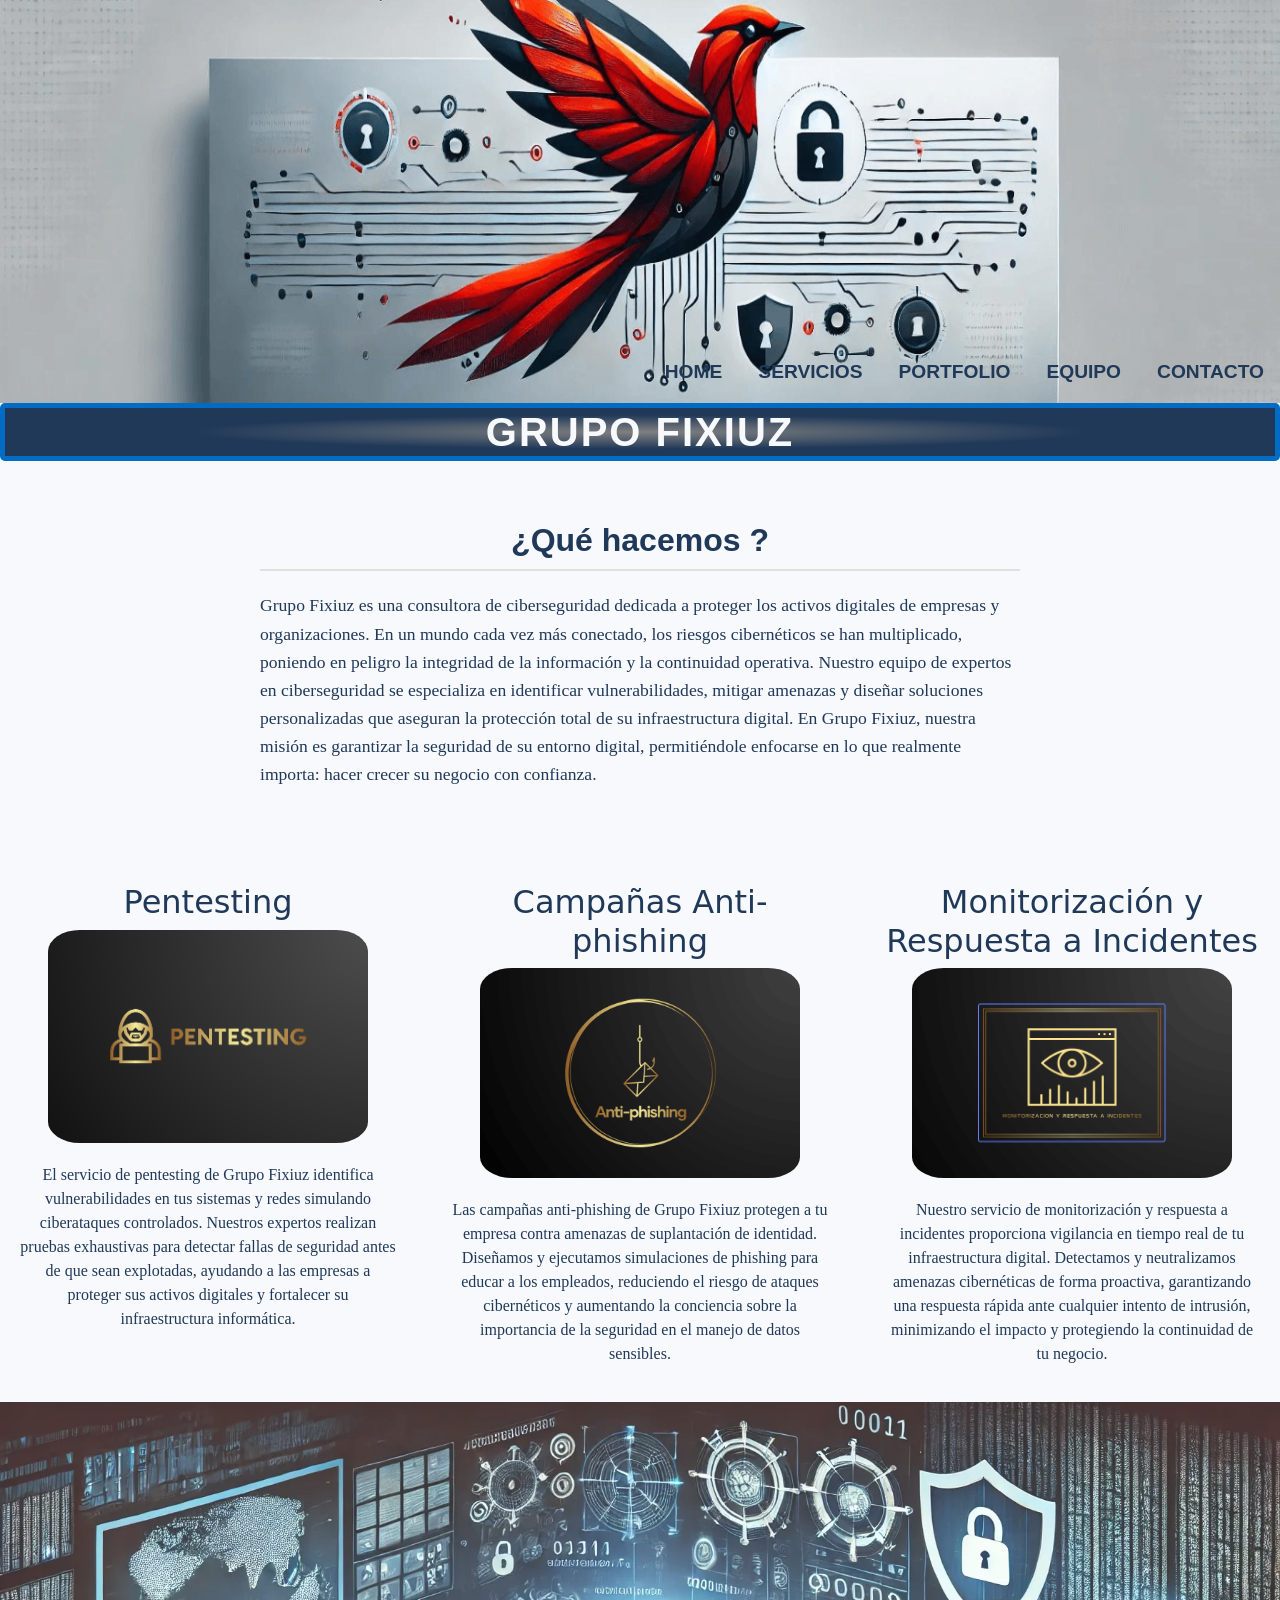
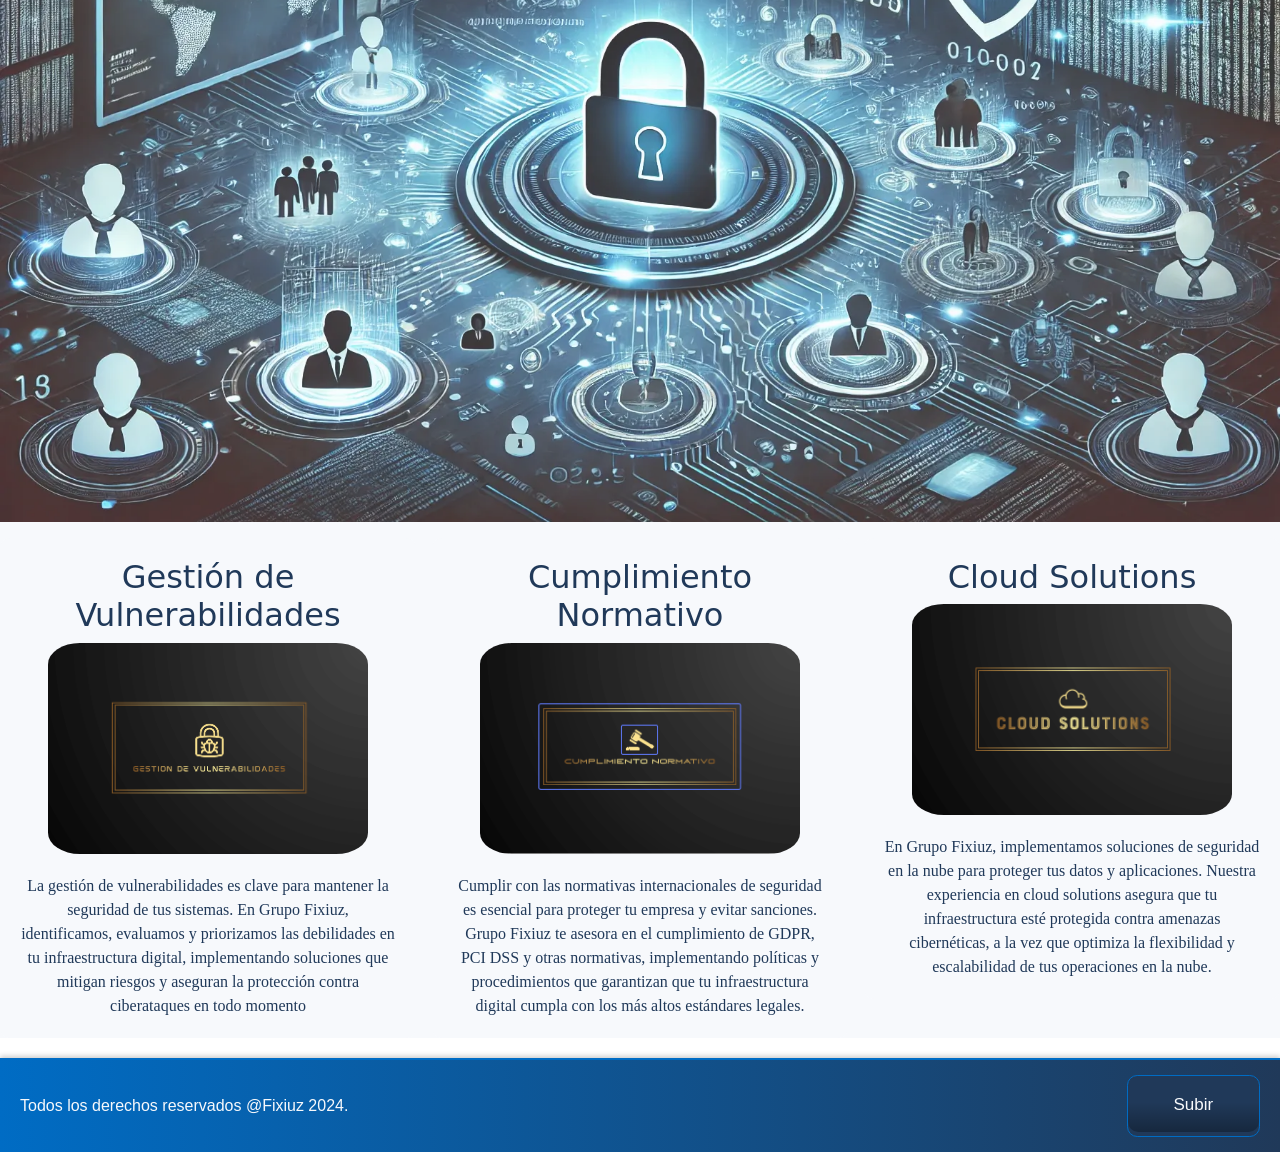
<file: index.html>
<!DOCTYPE html>
<html lang="en">
<head>
    <meta charset="UTF-8">
    <meta name="viewport" content="width=device-width, initial-scale=1.0">
    <meta name="description" content="Grupo Fixiuz, empresa de ciberseguridad en La Plata, brindando servicios profesionales y de excelencia en protección digital." />
    
<!-------------------------------------------------------------------  link a bootstrap-------------------------------------------------------------------------------------------- -->
    <link href="https://cdn.jsdelivr.net/npm/bootstrap@5.3.3/dist/css/bootstrap.min.css" rel="stylesheet" integrity="sha384-QWTKZyjpPEjISv5WaRU9OFeRpok6YctnYmDr5pNlyT2bRjXh0JMhjY6hW+ALEwIH" crossorigin="anonymous">
<!-- ------------------------------------------------------               -link a mi css ------------------------------------------>
    <link rel="stylesheet" href="css/style.css">
    <title>Grupo Fixiuz</title>
</head>
<body>
<!---------------------------------------------------------------------------Contenido del header----------------------------------------------------------------------------------->
    <header id="header">
        <div class="row g-0">
            <nav class="navbar navbar-expand-lg">
                <div class="container-fluid d-flex flex-column" style="height: 43vh;">
                    <button class="navbar-toggler" type="button" data-bs-toggle="collapse" data-bs-target="#navbarSupportedContent" aria-controls="navbarSupportedContent" aria-expanded="false" aria-label="Toggle navigation">
                        <span class="navbar-toggler-icon"></span>
                    </button>
                    <div class="collapse navbar-collapse align-items-end " id="navbarSupportedContent">
                        <ul class="navbar-nav ">
                            <li class="nav-item">
                                <a class="nav-link active " aria-current="page" href="index.html">Home</a>
                            </li>
                            <li class="nav-item">
                                <a class="nav-link " href="pages/servicios.html">Servicios</a>
                            </li>
                            <li class="nav-item">
                                <a class="nav-link " href="pages/portfolio.html">Portfolio</a>
                            </li>
                            <li class="nav-item">
                                <a class="nav-link " href="pages/equipo.html">Equipo</a>
                            </li>
                            <li class="nav-item">
                                <a class="nav-link " href="pages/contacto.html">Contacto</a>
                            </li>
                        </ul>
                    </div>
                </div>
            </nav>
        </div>
    </header>


<!---------------------------------------------------------------------------Contenido del main------------------------------------------------------------------------------------->
    <main>
        <h1>Grupo Fixiuz</h1>
        
        <div class="texto1">
            <h2>¿Qué hacemos ?</h2>
          <p>Grupo Fixiuz es una consultora de ciberseguridad dedicada a proteger los activos digitales de empresas y organizaciones. En un mundo cada vez más conectado, los riesgos cibernéticos se han multiplicado, poniendo en peligro la integridad de la información y la continuidad operativa. Nuestro equipo de expertos en ciberseguridad se especializa en identificar vulnerabilidades, mitigar amenazas y diseñar soluciones personalizadas que aseguran la protección total de su infraestructura digital. En Grupo Fixiuz, nuestra misión es garantizar la seguridad de su entorno digital, permitiéndole enfocarse en lo que realmente importa: hacer crecer su negocio con confianza.</p>
        </div>
<!-- ---------------------------------------------------------------------Breve vista servicios ofrecidos---------------------------------------------------------------- -->
        <div class="lista">            
<!--------------------------------------------------------------------------- contenido servicio 1 ---------------------------------------------------------------------------------->
            <div class="caja">
                <h2>Pentesting</h2>
                <img src="img/home/pentesting.png" alt="Imagen de referencia al pentesting">
                <p>El servicio de pentesting de Grupo Fixiuz identifica vulnerabilidades en tus sistemas y redes simulando ciberataques controlados. Nuestros expertos realizan pruebas exhaustivas para detectar fallas de seguridad antes de que sean explotadas, ayudando a las empresas a proteger sus activos digitales y fortalecer su infraestructura informática.</p>
            </div>
<!-------------------------------------------------------------------------- contenido servicio 2 ---------------------------------------------------------------------------------->              
            <div class="caja">
                <h2>Campañas Anti-phishing</h2>
                <img src="img/home/antiPhishing.png" alt="Imagen referencia a las campañas anti-phishing">
                <p>Las campañas anti-phishing de Grupo Fixiuz protegen a tu empresa contra amenazas de suplantación de identidad. Diseñamos y ejecutamos simulaciones de phishing para educar a los empleados, reduciendo el riesgo de ataques cibernéticos y aumentando la conciencia sobre la importancia de la seguridad en el manejo de datos sensibles.</p>
            </div>               
<!--------------------------------------------------------------------------- contenido servicio 3 ---------------------------------------------------------------------------------->             
            <div class="caja">
                <h2>Monitorización y Respuesta a Incidentes</h2>
                <img src="img/home/monitoreoRespuesta.png" alt="Imgagen de referencia a la monitorización y respuesta a incidentes">
                <p>Nuestro servicio de monitorización y respuesta a incidentes proporciona vigilancia en tiempo real de tu infraestructura digital. Detectamos y neutralizamos amenazas cibernéticas de forma proactiva, garantizando una respuesta rápida ante cualquier intento de intrusión, minimizando el impacto y protegiendo la continuidad de tu negocio.</p>
            </div>
            <div class="separador">
                <!-- <img src="img/pruebas/DALL·E 2024-09-11 21.32.42 - A visually engaging horizontal image representing cybersecurity. The scene shows a digital environment with glowing data streams, locks, shields, and .webp" alt=""> -->
            </div>                       
<!--------------------------------------------------------------------------- contenido servicio 4 ---------------------------------------------------------------------------------->
            <div class="caja">
                <h2>Gestión de Vulnerabilidades</h2>
                <img src="img/home/gestionVulnerabilidades.png" alt="Imagen de referencia a la Gestión de Vulnerabilidades">
                <p>La gestión de vulnerabilidades es clave para mantener la seguridad de tus sistemas. En Grupo Fixiuz, identificamos, evaluamos y priorizamos las debilidades en tu infraestructura digital, implementando soluciones que mitigan riesgos y aseguran la protección contra ciberataques en todo momento</p>
            </div>
                
<!--------------------------------------------------------------------------- contenido servicio 5 ---------------------------------------------------------------------------------->               
            <div class="caja">
                <h2>Cumplimiento Normativo</h2>
                <img src="img/home/cumplimentoNormativo.png" alt="Imagen de referencia a la consultoría en cumplimiento normativo">
                <p>Cumplir con las normativas internacionales de seguridad es esencial para proteger tu empresa y evitar sanciones. Grupo Fixiuz te asesora en el cumplimiento de GDPR, PCI DSS y otras normativas, implementando políticas y procedimientos que garantizan que tu infraestructura digital cumpla con los más altos estándares legales.</p>
            </div>          
<!--------------------------------------------------------------------------- contenido servicio 6 ---------------------------------------------------------------------------------->           
            <div class="caja">
                <h2>Cloud Solutions</h2>
                <img src="img/home/cloudSolution.png" alt="Imagen de referencia a la implementación de soluciones de seguridad en la nube">
                <p>En Grupo Fixiuz, implementamos soluciones de seguridad en la nube para proteger tus datos y aplicaciones. Nuestra experiencia en cloud solutions asegura que tu infraestructura esté protegida contra amenazas cibernéticas, a la vez que optimiza la flexibilidad y escalabilidad de tus operaciones en la nube.</p>                        
            </div>       
        </div>        
    </main>
<!---------------------------------------------------------------------------Contenido del Footer ---------------------------------------------------------------------------------->
    <footer>
        <p>  Todos los derechos reservados @Fixiuz 2024.</p> 
<!--------------------------------------------------------------------------- Boton de subir ---------------------------------------------------------------------------------->
        <div>
            <a href="#header"><button > 
                    <span class="transition"></span>
                    <span class="gradient"></span>
                    <span class="label">Subir</span>
                </button>
            </a>
        </div>  
    </footer>
    <!-- js -->
    <script src="https://cdn.jsdelivr.net/npm/bootstrap@5.3.3/dist/js/bootstrap.bundle.min.js" integrity="sha384-YvpcrYf0tY3lHB60NNkmXc5s9fDVZLESaAA55NDzOxhy9GkcIdslK1eN7N6jIeHz" crossorigin="anonymous"></script>
</body>
</html>
</file>
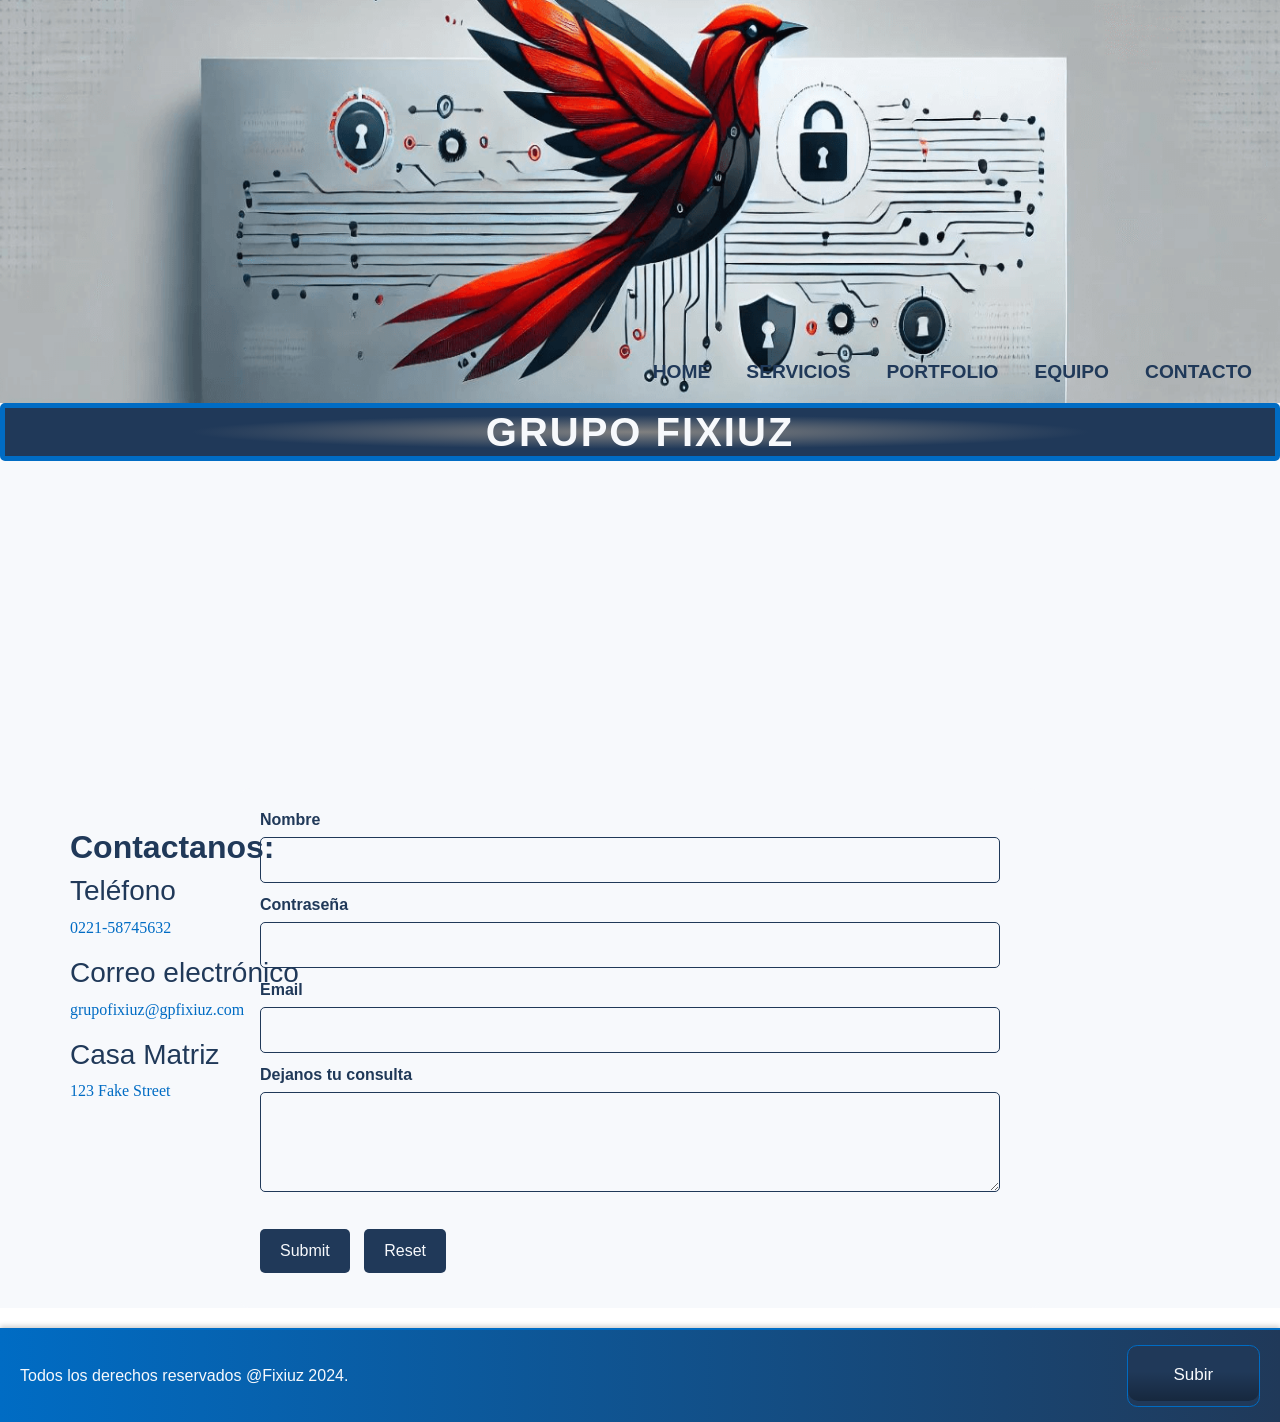
<file: pages/contacto.html>
<!DOCTYPE html>
<html lang="en">
<head>
    <meta charset="UTF-8">
    <meta name="viewport" content="width=device-width, initial-scale=1.0">
    <meta name="description" content="Contacta a Grupo Fixiuz para obtener soluciones avanzadas de ciberseguridad. Completa nuestro formulario y estaremos en contacto." />
<!----------------------------------------------------------------------- link a bootstrap--------------------------------------------------------------------- -->
    <link href="https://cdn.jsdelivr.net/npm/bootstrap@5.3.3/dist/css/bootstrap.min.css" rel="stylesheet" integrity="sha384-QWTKZyjpPEjISv5WaRU9OFeRpok6YctnYmDr5pNlyT2bRjXh0JMhjY6hW+ALEwIH" crossorigin="anonymous">
<!----------------------------------------------------------------------- link a mi css--------------------------------------------------------------------- -->
    <link rel="stylesheet" href="../css/style.css">
    <title>Contacto - Grupo Fixiuz</title>
</head>
<body>
<!---------------------------------------------------------------------------Contenido del header----------------------------------------------------------------------------------->
    <header id="header">
        <div class="row">
            <nav class="navbar navbar-expand-lg">
                <div class="container-fluid d-flex flex-column" style="height: 43vh;">
                    <button class="navbar-toggler" type="button" data-bs-toggle="collapse" data-bs-target="#navbarSupportedContent" aria-controls="navbarSupportedContent" aria-expanded="false" aria-label="Toggle navigation">
                        <span class="navbar-toggler-icon"></span>
                    </button>
                    <div class="collapse navbar-collapse align-items-end" id="navbarSupportedContent">
                        <ul class="navbar-nav  ">
                            <li class="nav-item">
                                <a class="nav-link active >" aria-current="page" href="../index.html">Home</a>
                            </li>
                            <li class="nav-item">
                                <a class="nav-link >" href="servicios.html">Servicios</a>
                            </li>
                            <li class="nav-item">
                            <a class="nav-link >" href="portfolio.html">Portfolio</a>
                            </li>
                            <li class="nav-item">
                                <a class="nav-link >" href="equipo.html">Equipo</a>
                            </li>
                            <li class="nav-item">
                                <a class="nav-link >" href="contacto.html">Contacto</a>
                            </li>
                        </ul>
                    </div>
                </div>
            </nav>
        </div>
    </header>

<!---------------------------------------------------------------------------Contenido del main------------------------------------------------------------------------------------->
    <main>
        <h1>Grupo Fixiuz</h1>
        
    <!------------------------------------------------------------------------- formulario y mapa---------------------------------------------------------------------------------->
        <div class="mapa">
            <iframe src="https://www.google.com/maps/embed?pb=!1m18!1m12!1m3!1d2313.2285414231505!2d-57.957070773474385!3d-34.92152453281025!2m3!1f0!2f0!3f0!3m2!1i1024!2i768!4f13.1!3m3!1m2!1s0x95a2e62e3fc93575%3A0x6ffaec3bf616e000!2sPlaza%20Moreno!5e0!3m2!1ses-419!2sar!4v1724180648255!5m2!1ses-419!2sar" width="600" height="450" style="border:0;" allowfullscreen="" loading="lazy" referrerpolicy="no-referrer-when-downgrade"></iframe>
        </div>
        <form class="form"> 
            <div class="prueba">
                
                <h2>Contactanos: </h2>
                <h3>Teléfono</h3>
                <p>0221-58745632</p>
                <h3>Correo electrónico</h3>
                <p>grupofixiuz@gpfixiuz.com</p>
                <h3>Casa Matriz</h3>
                <p>123 Fake Street</p>
     
            </div>
            <fieldset>
                <div>
                    <label for="name">
                    Nombre
                    </label>
                    <input type="text" id="name"> 
                </div>
                <div>
                    <label for="pass">
                     Contraseña
                     </label>
                     <input type="password" name="" id="pass">                      
                </div>
                <div>
                    <label for="mail">
                        Email
                    </label>
                    <input type="email"name="" id="mail">
                </div>
                <div>
                    <label for="consulta">
                    Dejanos tu consulta
                    </label>
                    <textarea name="" id="consulta" cols="30">
                    </textarea>
                        
                        
                </div>
                <input type="submit">
                <input type="reset">
            </fieldset>
        </form>        
    </main>
<!---------------------------------------------------------------------------Contenido del Footer ---------------------------------------------------------------------------------->
    <footer>
        <p>  Todos los derechos reservados @Fixiuz 2024.</p> 
<!--------------------------------------------------------------------------- Boton de subir ---------------------------------------------------------------------------------->
        <div>
            <a href="#header"><button > 
                    <span class="transition"></span>
                    <span class="gradient"></span>
                    <span class="label">Subir</span>
                </button>
            </a>
        </div>  
    </footer>
<!-- js -->
    <script src="https://cdn.jsdelivr.net/npm/bootstrap@5.3.3/dist/js/bootstrap.bundle.min.js" integrity="sha384-YvpcrYf0tY3lHB60NNkmXc5s9fDVZLESaAA55NDzOxhy9GkcIdslK1eN7N6jIeHz" crossorigin="anonymous"></script>
</body>
</html>
</file>
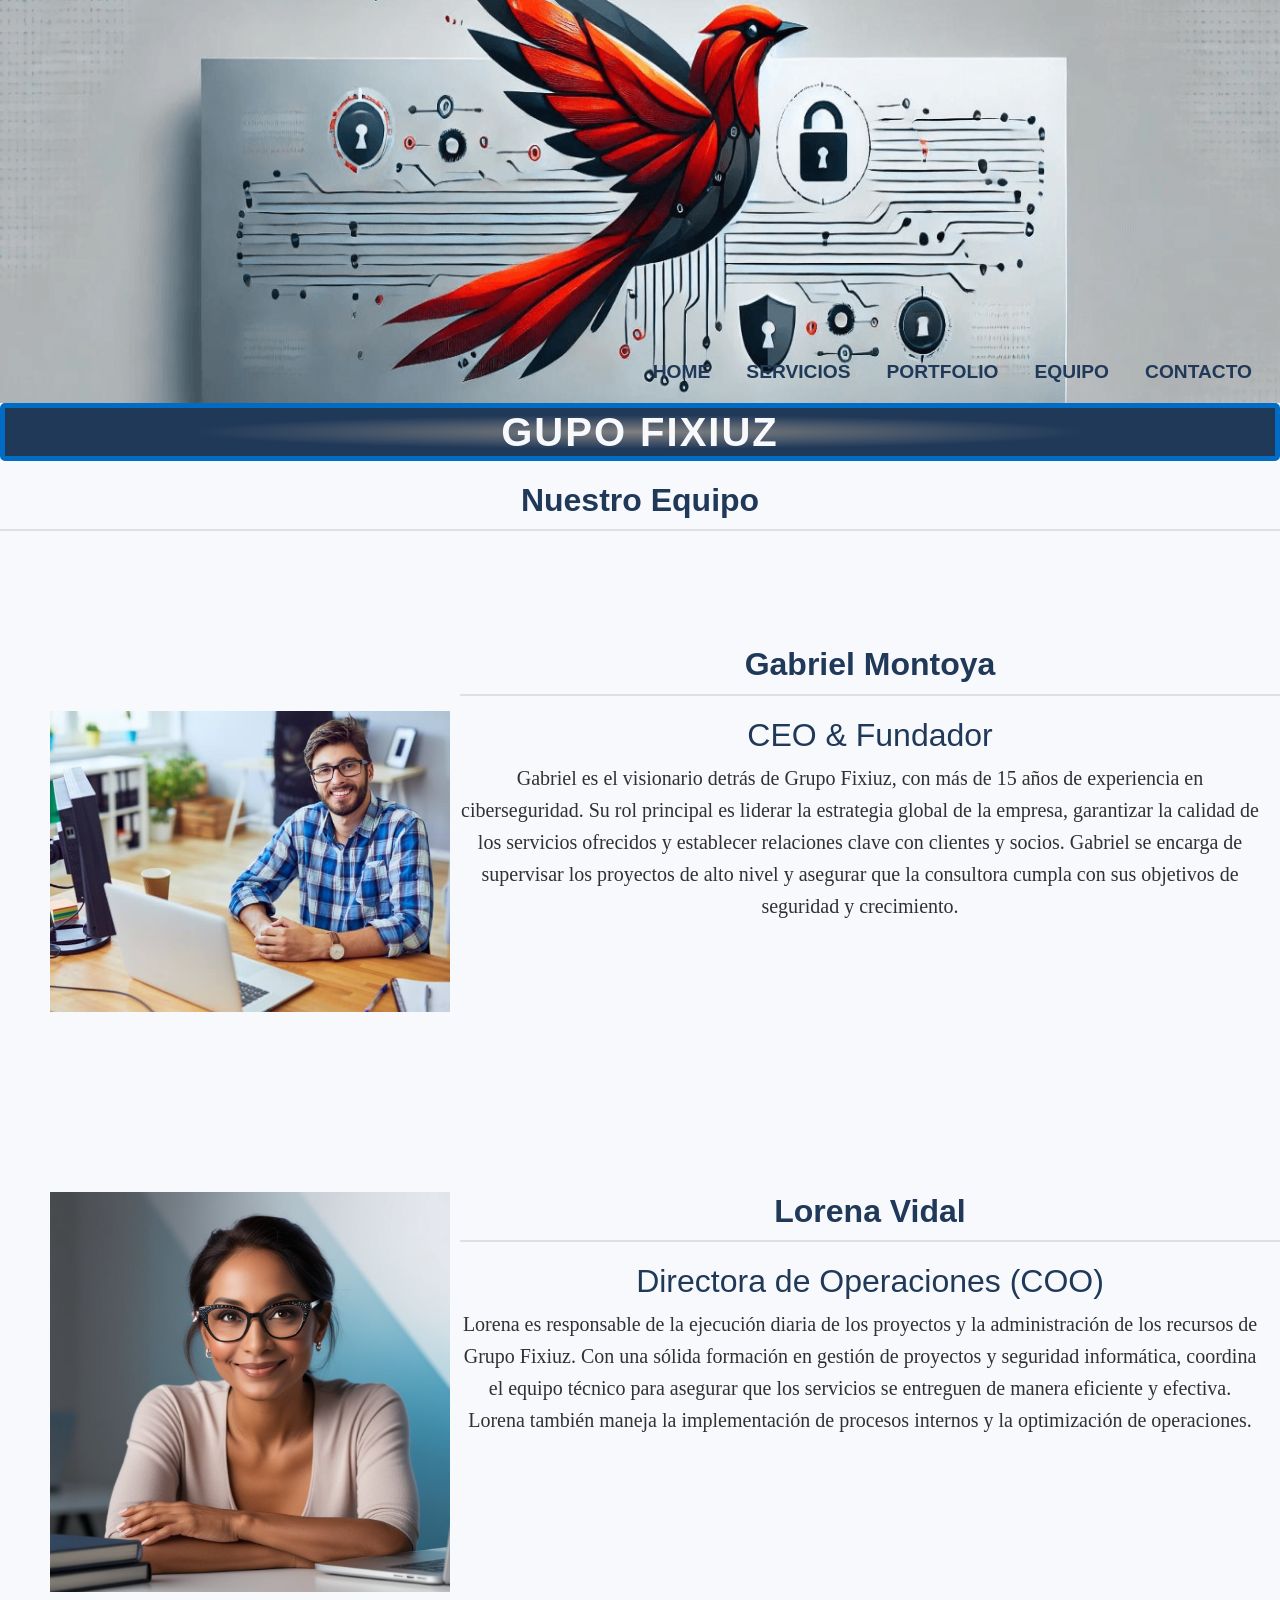
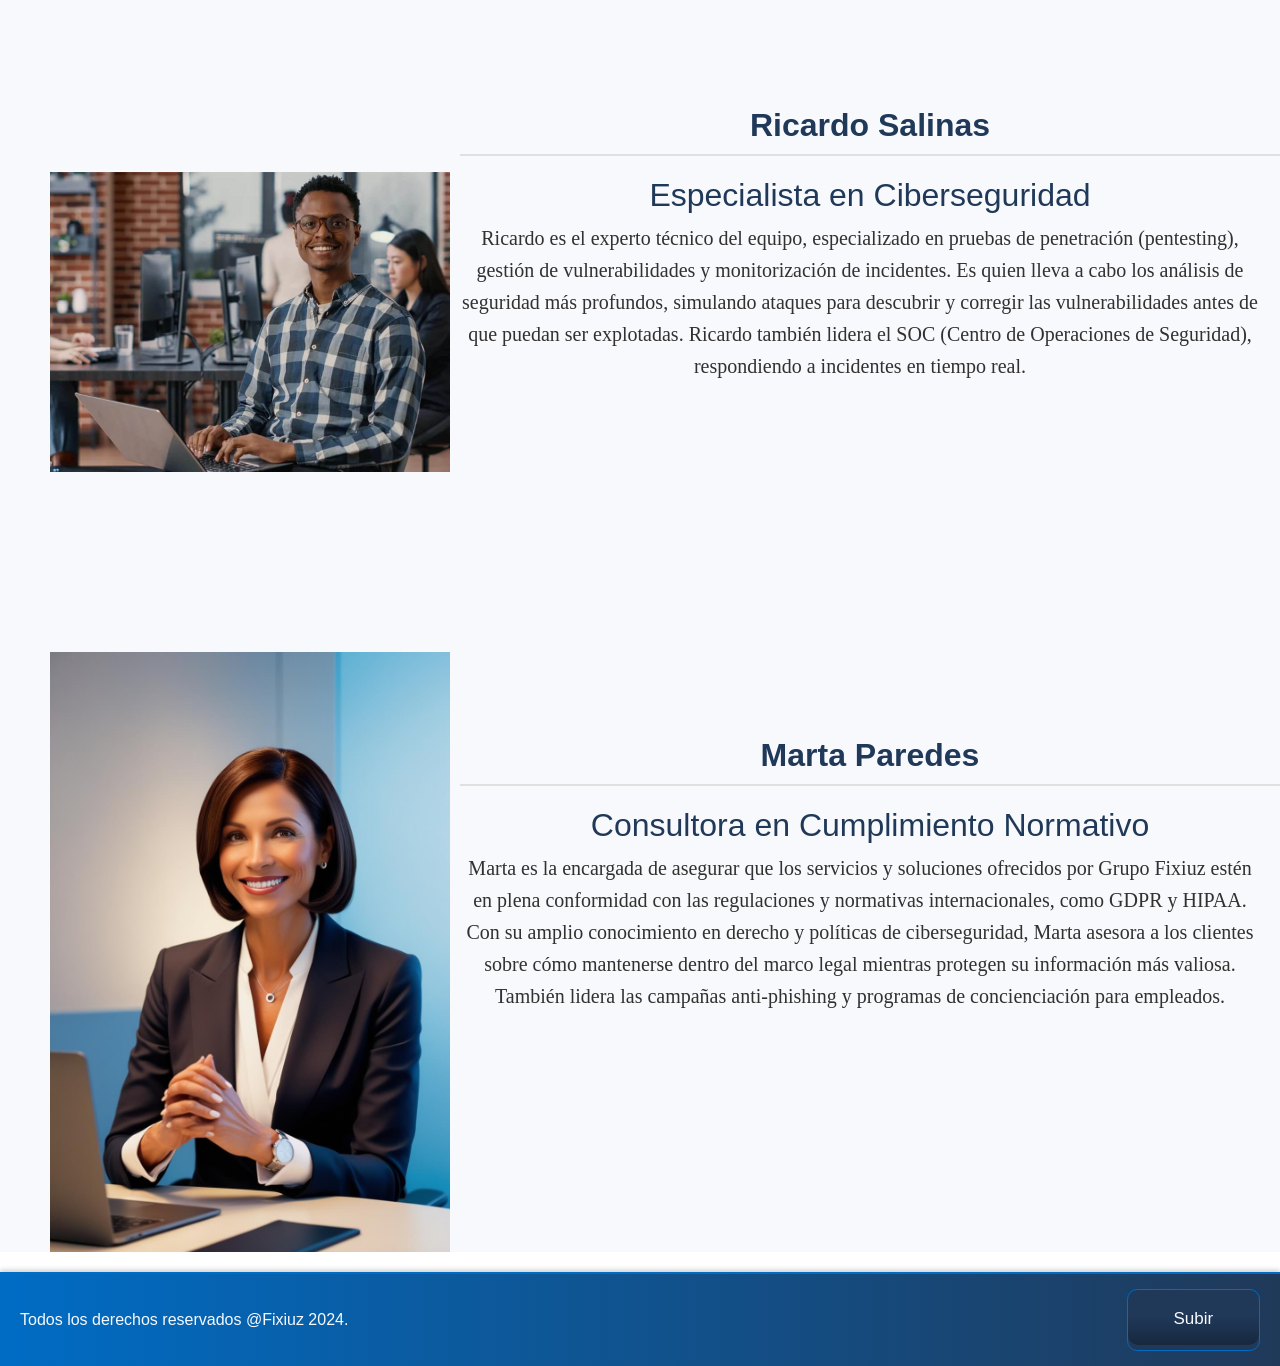
<file: pages/equipo.html>
<!DOCTYPE html>
<html lang="en">
<head>
    <meta charset="UTF-8">
    <meta name="viewport" content="width=device-width, initial-scale=1.0">
    <meta name="description" content="Conoce al equipo de expertos en ciberseguridad de Grupo Fixiuz. Profesionales calificados dedicados a proteger tu infraestructura digital." />
<!---------------------------------------------------------------------------- link a bootstrap--------------------------------------------------------------------- -->
    <link href="https://cdn.jsdelivr.net/npm/bootstrap@5.3.3/dist/css/bootstrap.min.css" rel="stylesheet" integrity="sha384-QWTKZyjpPEjISv5WaRU9OFeRpok6YctnYmDr5pNlyT2bRjXh0JMhjY6hW+ALEwIH" crossorigin="anonymous">
<!------------------------------------------------------------------------------ link a mi css--------------------------------------------------------------------- -->
    <link rel="stylesheet" href="../css/style.css">
    <title>Nuestro Equipo - Grupo Fixiuz</title
    
</head>
<body>
<!---------------------------------------------------------------------------Contenido del header----------------------------------------------------------------------------------->
    <header id="header">
        <div class="row">
            <nav class="navbar navbar-expand-lg">
                <div class="container-fluid d-flex flex-column" style="height: 43vh;">
                    <button class="navbar-toggler" type="button" data-bs-toggle="collapse" data-bs-target="#navbarSupportedContent" aria-controls="navbarSupportedContent" aria-expanded="false" aria-label="Toggle navigation">
                        <span class="navbar-toggler-icon"></span>
                    </button>
                    <div class="collapse navbar-collapse align-items-end" id="navbarSupportedContent">
                        <ul class="navbar-nav">
                            <li class="nav-item">
                                <a class="nav-link active " aria-current="page" href="../index.html">Home</a>
                            </li>
                            <li class="nav-item">
                                <a class="nav-link " href="servicios.html">Servicios</a>
                            </li>
                            <li class="nav-item">
                                <a class="nav-link " href="portfolio.html">Portfolio</a>
                            </li>
                            <li class="nav-item">
                                <a class="nav-link " href="equipo.html">Equipo</a>
                            </li>
                            <li class="nav-item">
                                <a class="nav-link " href="contacto.html">Contacto</a>
                            </li>
                        </ul>
                    </div>
                </div>
            </nav>
        </div>
    </header>
<!---------------------------------------------------------------------------Contenido del main------------------------------------------------------------------------------------->
    
    <main>
       <!-- h1 Principal Titulo ( siempre presente) -->
        <h1>Gupo Fixiuz</h1>
        
        <!-- H2 propio del html -->
        
        <div class="textoMiembro">
            <h2>Nuestro Equipo</h2>            
        </div>
        
<!------------------------------------------------- miembro de equipo 1 ------------------------------------------------------------>
    <div class="miembro">
        <div class="tituloMiembro">
            <h2>Gabriel Montoya</h2>
        </div>
        <img src="../img/equipo/gabrielMontoya.jpg" alt="Imagen miembro del equipo(Gabriel Montoya)">
        <div class="textoMiembro">
            <h2> Gabriel Montoya</h2>
            <h3>CEO & Fundador</h3>
            <p>Gabriel es el visionario detrás de Grupo Fixiuz, con más de 15 años de experiencia en ciberseguridad. Su rol principal es liderar la estrategia global de la empresa, garantizar la calidad de los servicios ofrecidos y establecer relaciones clave con clientes y socios. Gabriel se encarga de supervisar los proyectos de alto nivel y asegurar que la consultora cumpla con sus objetivos de seguridad y crecimiento.</p>
        </div>   
    </div>

<!------------------------------------------------- miembro de equipo 2 ------------------------------------------------------------>
    <div class="miembro">
        <div class="tituloMiembro">
            <h2> Lorena Vidal</h2>
        </div>
        
        <img src="../img/equipo/lorenaVidal.jpg" alt="Imagen miembro del equipo(Lorena Vidal)">
        <div class="textoMiembro">
            <h2> Lorena Vidal</h2>
            <h3>Directora de Operaciones (COO)</h3>
            <p>Lorena es responsable de la ejecución diaria de los proyectos y la administración de los recursos de Grupo Fixiuz. Con una sólida formación en gestión de proyectos y seguridad informática, coordina el equipo técnico para asegurar que los servicios se entreguen de manera eficiente y efectiva. Lorena también maneja la implementación de procesos internos y la optimización de operaciones.</p>
        </div>   
    </div>    
<!------------------------------------------------- miembro de equipo 3 ------------------------------------------------------------>
    <div class="miembro">
        <div class="tituloMiembro">
            <h2> Ricardo Salinas</h2>
        </div>
        <img src="../img/equipo/ricardoSalinas.jpg" alt="Imagen miembro del equipo(Ricardo Salinas)">
        <div class="textoMiembro">
            <h2> Ricardo Salinas</h2>
            <h3>Especialista en Ciberseguridad</h3>
            <p>Ricardo es el experto técnico del equipo, especializado en pruebas de penetración (pentesting), gestión de vulnerabilidades y monitorización de incidentes. Es quien lleva a cabo los análisis de seguridad más profundos, simulando ataques para descubrir y corregir las vulnerabilidades antes de que puedan ser explotadas. Ricardo también lidera el SOC (Centro de Operaciones de Seguridad), respondiendo a incidentes en tiempo real.</p>
        </div>   
    </div>        
        
<!------------------------------------------------- miembro de equipo 4 ------------------------------------------------------------>
    <div class="miembro">
        <div class="tituloMiembro">
            <h2> Marta Paredes</h2>
        </div>
        <img src="../img/equipo/martaParedes.jpg" alt="Imagen miembro del equipo(Marta Paredes)">
        <div class="textoMiembro">
            <h2> Marta Paredes</h2>
            <h3>Consultora en Cumplimiento Normativo</h3>
            <p>Marta es la encargada de asegurar que los servicios y soluciones ofrecidos por Grupo Fixiuz estén en plena conformidad con las regulaciones y normativas internacionales, como GDPR y HIPAA. Con su amplio conocimiento en derecho y políticas de ciberseguridad, Marta asesora a los clientes sobre cómo mantenerse dentro del marco legal mientras protegen su información más valiosa. También lidera las campañas anti-phishing y programas de concienciación para empleados.</p>
        </div>   
    </div>        
    </main>
<!---------------------------------------------------------------------------Contenido del Footer ---------------------------------------------------------------------------------->
    <footer>
        <p>  Todos los derechos reservados @Fixiuz 2024.</p> 
<!--------------------------------------------------------------------------- Boton de subir ---------------------------------------------------------------------------------->
        <div>
            <a href="#header"><button > 
                    <span class="transition"></span>
                    <span class="gradient"></span>
                    <span class="label">Subir</span>
                </button>
            </a>
        </div>  
    </footer>
<!-- js -->
    <script src="https://cdn.jsdelivr.net/npm/bootstrap@5.3.3/dist/js/bootstrap.bundle.min.js" integrity="sha384-YvpcrYf0tY3lHB60NNkmXc5s9fDVZLESaAA55NDzOxhy9GkcIdslK1eN7N6jIeHz" crossorigin="anonymous"></script>
</body>
</html>
</file>
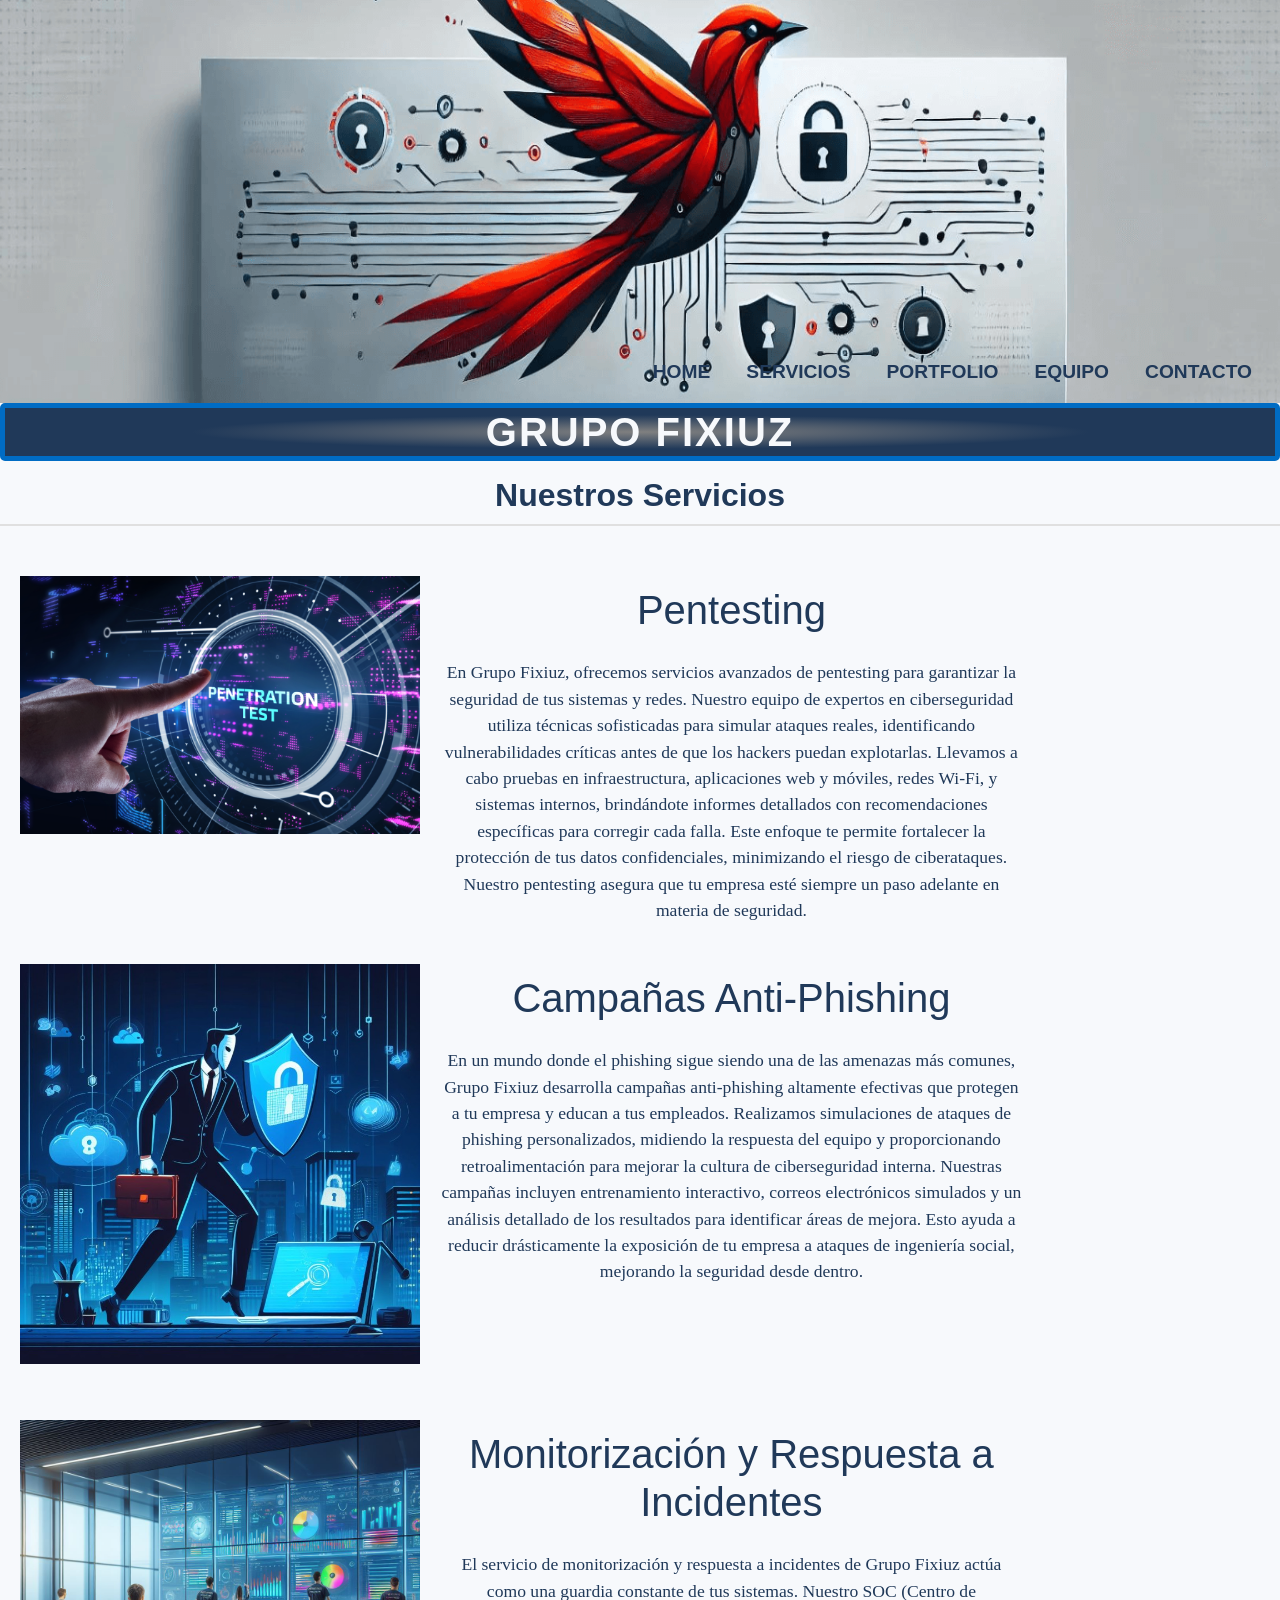
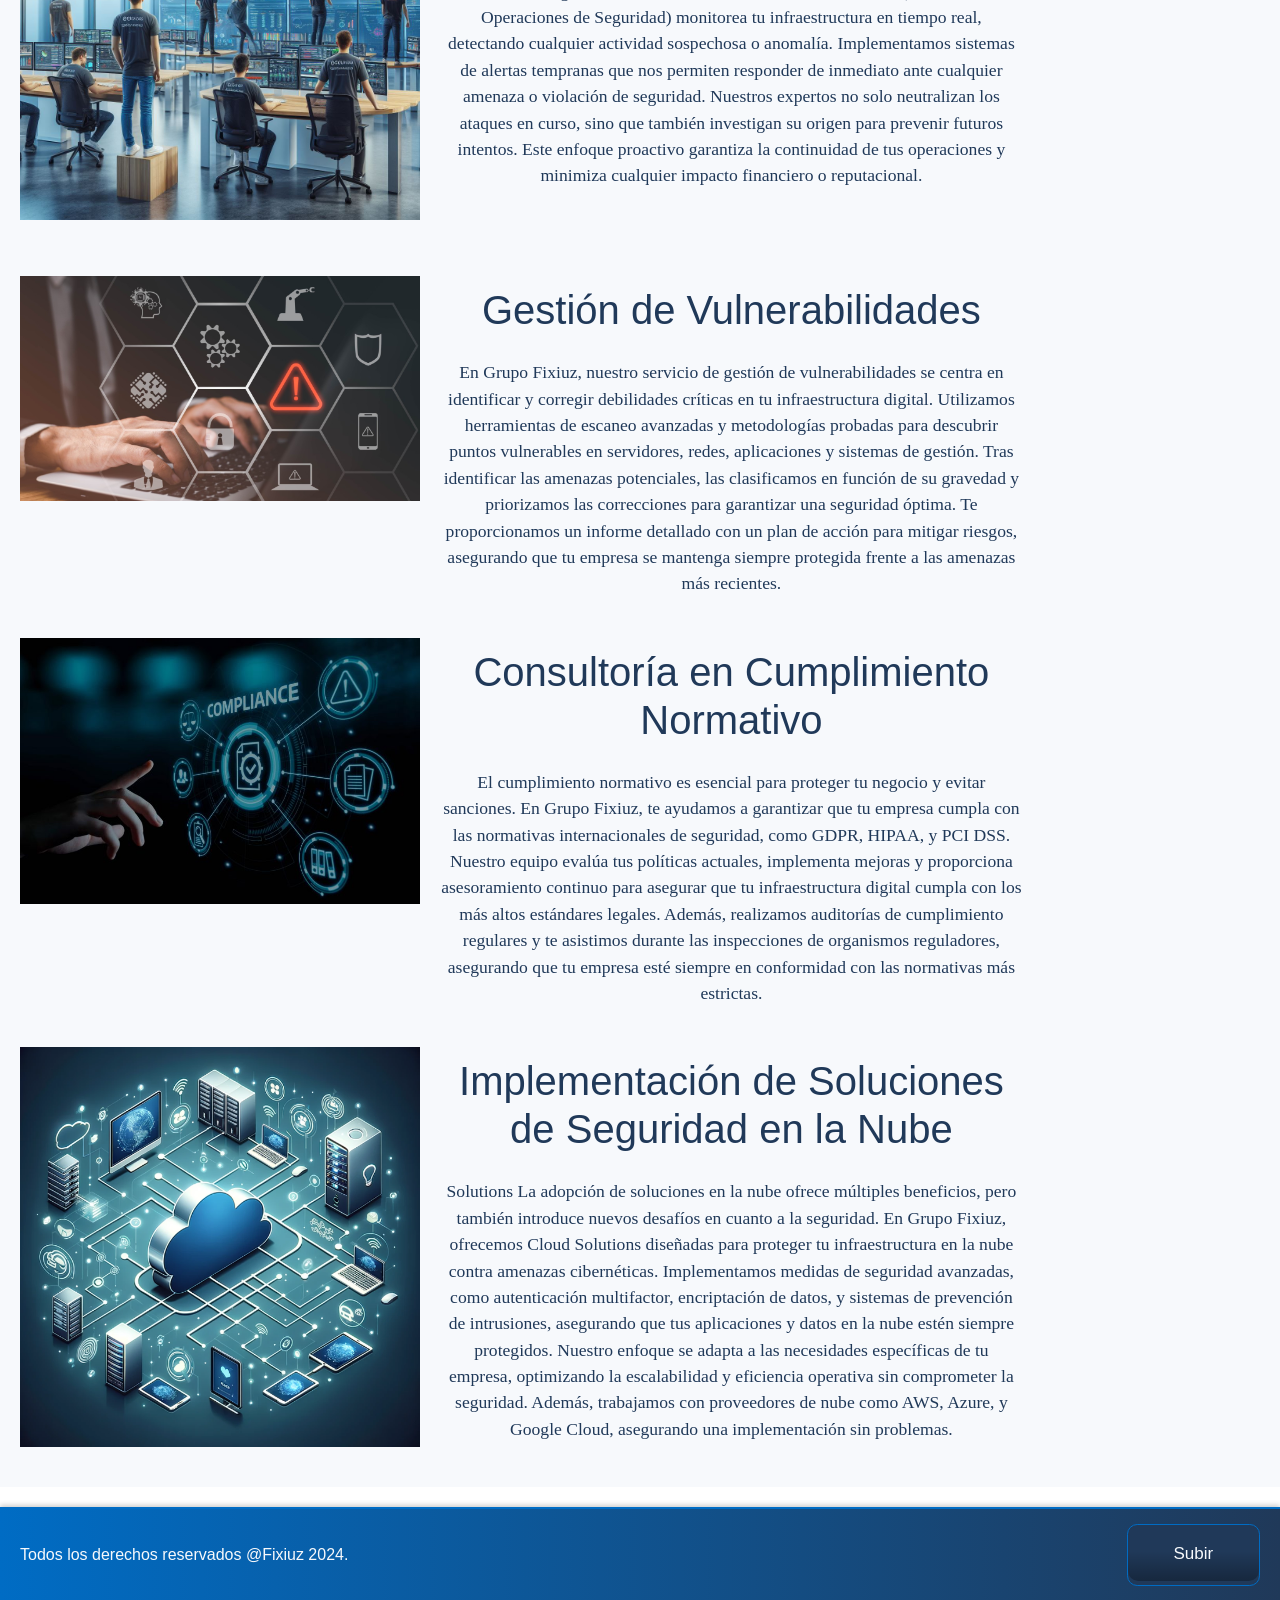
<file: pages/servicios.html>
<!DOCTYPE html>
<html lang="en">
<head>
    <meta charset="UTF-8">
    <meta name="viewport" content="width=device-width, initial-scale=1.0">
    <meta name="description" content="Conoce los servicios de ciberseguridad de Grupo Fixiuz: pentesting, campañas anti-phishing, gestión de vulnerabilidades y más." />
<!---------------------------------------------------------------------------------------------- link a bootstrap-------------------------------------------------------------------------------------------- -->
    <link href="https://cdn.jsdelivr.net/npm/bootstrap@5.3.3/dist/css/bootstrap.min.css" rel="stylesheet" integrity="sha384-QWTKZyjpPEjISv5WaRU9OFeRpok6YctnYmDr5pNlyT2bRjXh0JMhjY6hW+ALEwIH" crossorigin="anonymous">
<!-- -----------------------------------------------------------------------------link a mi css------------------------------------------------------------------------------------------------------------------- -->
    <link rel="stylesheet" href="../css/style.css">
    <title>Servicios - Grupo Fixiuz</title>
</head>
<body>
<!---------------------------------------------------------------------------Contenido del header----------------------------------------------------------------------------------->
    <header id="header">
        <div class="row">
            <nav class="navbar navbar-expand-lg">
                <div class="container-fluid d-flex flex-column" style="height: 43vh;">
                    <button class="navbar-toggler" type="button" data-bs-toggle="collapse" data-bs-target="#navbarSupportedContent" aria-controls="navbarSupportedContent" aria-expanded="false" aria-label="Toggle navigation">
                        <span class="navbar-toggler-icon"></span>
                    </button>
                    <div class="collapse navbar-collapse align-items-end " id="navbarSupportedContent">
                        <ul class="navbar-nav ">
                            <li class="nav-item">
                                <a class="nav-link active " aria-current="page" href="../index.html">Home</a>
                            </li>
                            <li class="nav-item">
                                <a class="nav-link " href="servicios.html">Servicios</a>
                            </li>
                            <li class="nav-item">
                                <a class="nav-link " href="portfolio.html">Portfolio</a>
                            </li>
                            <li class="nav-item">
                                <a class="nav-link " href="equipo.html">Equipo</a>
                            </li>
                            <li class="nav-item">
                                <a class="nav-link " href="contacto.html">Contacto</a>
                            </li>
                        </ul>
                    </div>
                </div>
            </nav>
        </div>
    </header>
<!---------------------------------------------------------------------------Contenido del main------------------------------------------------------------------------------------->
    <main>
<!-------------------------------------------------------------------- h1 Principal Titulo -------------------------------------------------------------->            
        <h1>Grupo Fixiuz</h1>           
<!------------------------------------------------------------------ H2 propio del html ---------------------------------------------------------------------------------->         
        <div class="textoServicio">
            <h2>Nuestros Servicios</h2>            
        </div>
<!-- ----------------------------------------------------------------contenido servicio  ----------------------------------------------------------------------------->                        
        <div class="contenedorServicios">
            <div class="servicioUno">
                <div class="tituloServicio">
                    <h3>Pentesting</h3>
                </div>                          
                <img src="../img/servicios/pentesting.png" alt="Imagen de referencia al pentesting">                          
                <div class="textoServicio">
                    <h3>Pentesting</h3>
                    <p>En Grupo Fixiuz, ofrecemos servicios avanzados de pentesting para garantizar la seguridad de tus sistemas y redes. Nuestro equipo de expertos en ciberseguridad utiliza técnicas sofisticadas para simular ataques reales, identificando vulnerabilidades críticas antes de que los hackers puedan explotarlas. Llevamos a cabo pruebas en infraestructura, aplicaciones web y móviles, redes Wi-Fi, y sistemas internos, brindándote informes detallados con recomendaciones específicas para corregir cada falla. Este enfoque te permite fortalecer la protección de tus datos confidenciales, minimizando el riesgo de ciberataques. Nuestro pentesting asegura que tu empresa esté siempre un paso adelante en materia de seguridad.</p>
                </div>
            </div>         
<!------------------------------------------------------------------------ Contenido servicio 2------------------------------------------------------------------- -->
            <div class="servicioDos">
                <div class="tituloServicio">
                    <h3>Campañas Anti-Phishing</h3>
                </div>
                <img src="../img/servicios/antiPhishing.jpg" alt="Imagen referencia a las campañas anti-phishing">
                <div class="textoServicio">
                    <h3>Campañas Anti-Phishing</h3>
                    <p>En un mundo donde el phishing sigue siendo una de las amenazas más comunes, Grupo Fixiuz desarrolla campañas anti-phishing altamente efectivas que protegen a tu empresa y educan a tus empleados. Realizamos simulaciones de ataques de phishing personalizados, midiendo la respuesta del equipo y proporcionando retroalimentación para mejorar la cultura de ciberseguridad interna. Nuestras campañas incluyen entrenamiento interactivo, correos electrónicos simulados y un análisis detallado de los resultados para identificar áreas de mejora. Esto ayuda a reducir drásticamente la exposición de tu empresa a ataques de ingeniería social, mejorando la seguridad desde dentro.</p>
                </div>
            </div> 
<!--------------------------------------------------------------------------Contenido servicio 3------------------------------------------------------------------------ -->             
            <div class="servicioTres">
                <div class="tituloServicio">
                    <h3>Monitorización y Respuesta a Incidentes</h3>
                </div>
                <img src="../img/servicios/monitoreoRespuesta.jpg" alt="Imgagen de referencia a la monitorización y respuesta a incidentes">
                <div class="textoServicio">
                    <h3>Monitorización y Respuesta a Incidentes</h3>

                    <p>El servicio de monitorización y respuesta a incidentes de Grupo Fixiuz actúa como una guardia constante de tus sistemas. Nuestro SOC (Centro de Operaciones de Seguridad) monitorea tu infraestructura en tiempo real, detectando cualquier actividad sospechosa o anomalía. Implementamos sistemas de alertas tempranas que nos permiten responder de inmediato ante cualquier amenaza o violación de seguridad. Nuestros expertos no solo neutralizan los ataques en curso, sino que también investigan su origen para prevenir futuros intentos. Este enfoque proactivo garantiza la continuidad de tus operaciones y minimiza cualquier impacto financiero o reputacional.</p>
                </div> 
            </div>
<!--------------------------------------------------------------------------Contenido servicio 4------------------------------------------------------------------------ -->
            <div class="servicioCuatro">
                <div class="tituloServicio">
                    <h3>Gestión de Vulnerabilidades</h3>
                </div> 
                <img src="../img/servicios/gestionVuilnerabilidades.jpg" alt="Imagen de referencia a la Gestión de Vulnerabilidades">
                <div class="textoServicio">
                    <h3>Gestión de Vulnerabilidades</h3>

                    <p>En Grupo Fixiuz, nuestro servicio de gestión de vulnerabilidades se centra en identificar y corregir debilidades críticas en tu infraestructura digital. Utilizamos herramientas de escaneo avanzadas y metodologías probadas para descubrir puntos vulnerables en servidores, redes, aplicaciones y sistemas de gestión. Tras identificar las amenazas potenciales, las clasificamos en función de su gravedad y priorizamos las correcciones para garantizar una seguridad óptima. Te proporcionamos un informe detallado con un plan de acción para mitigar riesgos, asegurando que tu empresa se mantenga siempre protegida frente a las amenazas más recientes.</p>
                </div>
            </div>
<!----------------------------------------------------------------- Contenido servicio 5------------------------------------------------------------------------ ---------------------> 
            <div class="servicioCinco">
                <div class="tituloServicio">
                    <h3>Consultoría en Cumplimiento Normativo</h3>
                </div>
                <img src="../img/servicios/cumplimientoNormativo.jpg" alt="Imagen de referencia a la consultoría en cumplimiento normativo">
                <div class="textoServicio">
                    <h3>Consultoría en Cumplimiento Normativo</h3>

                    <p> El cumplimiento normativo es esencial para proteger tu negocio y evitar sanciones. En Grupo Fixiuz, te ayudamos a garantizar que tu empresa cumpla con las normativas internacionales de seguridad, como GDPR, HIPAA, y PCI DSS. Nuestro equipo evalúa tus políticas actuales, implementa mejoras y proporciona asesoramiento continuo para asegurar que tu infraestructura digital cumpla con los más altos estándares legales. Además, realizamos auditorías de cumplimiento regulares y te asistimos durante las inspecciones de organismos reguladores, asegurando que tu empresa esté siempre en conformidad con las normativas más estrictas.</p>
                </div>       
            </div>
<!-------------------------------------------------------------------------- Contenido servicio 6------------------------------------------------------------------------ -->
            <div class="servicioSeis">
                <div class="tituloServicio">
                    <h3>Implementación de Soluciones de Seguridad en la Nube</h3>
                </div>
                <img src="../img/servicios/cloudSolutions.png" alt="Imagen de referencia a la implementación de soluciones de seguridad en la nube">
                <div class="textoServicio">
                    <h3>Implementación de Soluciones de Seguridad en la Nube</h3>

                    <p>Solutions La adopción de soluciones en la nube ofrece múltiples beneficios, pero también introduce nuevos desafíos en cuanto a la seguridad. En Grupo Fixiuz, ofrecemos Cloud Solutions diseñadas para proteger tu infraestructura en la nube contra amenazas cibernéticas. Implementamos medidas de seguridad avanzadas, como autenticación multifactor, encriptación de datos, y sistemas de prevención de intrusiones, asegurando que tus aplicaciones y datos en la nube estén siempre protegidos. Nuestro enfoque se adapta a las necesidades específicas de tu empresa, optimizando la escalabilidad y eficiencia operativa sin comprometer la seguridad. Además, trabajamos con proveedores de nube como AWS, Azure, y Google Cloud, asegurando una implementación sin problemas.</p>
                </div>
            </div>
        </div>               
    </main>
<!---------------------------------------------------------------------------Contenido del Footer ---------------------------------------------------------------------------------->
    <footer>
        <p>  Todos los derechos reservados @Fixiuz 2024.</p> 
<!--------------------------------------------------------------------------- Boton de subir ---------------------------------------------------------------------------------->
        <div>
            <a href="#header"><button > 
                    <span class="transition"></span>
                    <span class="gradient"></span>
                    <span class="label">Subir</span>
                </button>
            </a>
        </div>  
    </footer>
<!-- js -->
<script src="https://cdn.jsdelivr.net/npm/bootstrap@5.3.3/dist/js/bootstrap.bundle.min.js" integrity="sha384-YvpcrYf0tY3lHB60NNkmXc5s9fDVZLESaAA55NDzOxhy9GkcIdslK1eN7N6jIeHz" crossorigin="anonymous"></script>
</body>
</html>
</file>
<file: css/style.css>
@charset "UTF-8";
* {
  margin: 0;
  padding: 0;
  box-sizing: border-box;
}

/* <--------------------------------------------------------------------------ESTILOS DEL MENÚ DE BOOTSTRAP--------------------------------------------------------------------------------------------->*/

  /* <--------------------------------------------------------------------------MEDIA QUERY DESKTOP MENÚ--------------------------------------------------------------------------------------------->*/
  /* <--------------------------------------------------------------------------MEDIA QUERY TABLET MENÚ--------------------------------------------------------------------------------------------->*/

header .navbar {
  background-image: url("../img/logos/logotipoMobile.webp");
  background-size: cover;
  background-position: center;
  background-repeat: no-repeat;
}
header .navbar .container-fluid {
  margin: 0;
  padding: 0;
  width: 100vw;
  display: flex;
  flex-direction: column;
  justify-content: flex-start;
  align-items: flex-end;
}
header .navbar .navbar-toggler {
  position: absolute;
  align-self: flex-end;
  background-color: #006cc4;
  margin-top: 10px;
  margin-right: 10px;
}
header .navbar .navbar-nav {
  margin-left: 0;
  font-family: "Montserrat", sans-serif;
  font-weight: bold;
  gap: 20px;
  text-align: right;
  margin-right: 8px;
  margin-top: 60px;
}
header .navbar .navbar-nav .nav-link {
  color: #203959;
  text-transform: uppercase;
}
header .navbar .navbar-nav .nav-link:hover {
  color: #006cc4;
  border-radius: 5%;
  transform: scale(1.5);
  font-weight: bold;
  transition: transform 0.3s ease, box-shadow 0.3s ease, background-color 0.3s ease;
  background-color: #f7f9fc;
  margin-right: 20px;
}
header .navbar .navbar-nav .nav-link:active {
  background-color: #f7f9fc;
}
@media (min-width: 1024px) {
  header .container-fluid {
    flex-direction: row;
    justify-content: space-between;
    align-items: flex-end;
  }
  header .navbar {
    background-image: url("../img/logos/logotipoDesktop.png");
    background-size: 100% 100%;
    background-position: center;
    background-repeat: no-repeat;
    align-items: flex-end;
  }
  header .navbar-nav {
    margin-left: auto;
    justify-content: flex-end;
    align-items: center;
    gap: 15px;
  }
  header .navbar-nav .nav-link {
    font-size: 1.2em;
    color: #203959;
  }
  header .navbar-nav .nav-link:hover {
    color: #006cc4;
    background-color: transparent !important;
    font-weight: bold;
  }
}
@media screen and (min-width: 768px) and (max-width: 1024px) {
  header .container-fluid {
    flex-direction: row;
    justify-content: space-between;
    align-items: center;
    padding: 0 20px;
  }
  header .navbar {
    background-image: url("../img/logos/logotipoDesktop.png");
    background-size: contain;
    background-position: center;
    background-repeat: no-repeat;
    height: auto;
  }
  header .navbar-toggler {
    position: relative;
    margin-top: 0;
    margin-right: 10px;
    background-color: #006cc4;
  }
  header .navbar-nav {
    margin-right: 20px;
    justify-content: flex-end;
    align-items: center;
    gap: 15px;
  }
  header .navbar-nav .nav-link {
    font-size: 1.2em;
    color: #203959;
  }
  header .navbar-nav .nav-link:hover {
    color: #006cc4;
    transform: scale(1.2);
    font-weight: bold;
  }
}

/* <--------------------------------------------------------------------------ESTILOS MAIN--------------------------------------------------------------------------------------------->*/
main {
  background-color: #f7f9fc;
  height: auto;
  /* <-------------------------------------------------------------------------ESTILOS DEL H1-------------------------------------------------------------------------------------------->*/
  /* <-------------------------------------------------------------------------ESTILOS TEXTO1-------------------------------------------------------------------------------------------->*/
  /* <-------------------------------------------------------------------------ESTILOS LISTA HTML HOME-------------------------------------------------------------------------------------------->*/
  /* <-------------------------------------------------------------------------MEDIAQUERY DEKTOP HTML HOME-------------------------------------------------------------------------------------------->*/
  /* <-------------------------------------------------------------------------MEDIAQUERY TABLET HTML HOME-------------------------------------------------------------------------------------------->*/
}
main h1 {
  text-align: center;
  background-image: radial-gradient(grey, #203959, #203959);
  color: #f7f9fc;
  border-radius: 5px;
  border: 5px solid #006cc4;
  font-family: "Montserrat", sans-serif;
  font-weight: 700;
  letter-spacing: 2px;
  text-transform: uppercase;
}
main .texto1 {
  /* <-------------------------------------------------------------------------ESTILOS CONTENEDORSERVICIOS-------------------------------------------------------------------------------------------->*/
  background-color: #f7f9fc;
  color: #4d4d4d;
  font-family: "Montserrat", sans-serif;
  line-height: 1.6;
  padding: 40px 20px;
  margin: 20px auto;
  max-width: 100%;
  border-radius: 10px;
  /* <-------------------------------------------------------------------------ESTILOS ETIQUETA P TEXTO1-------------------------------------------------------------------------------------------->*/
}
main .texto1 h2 {
  font-size: 2em;
  color: #203959;
  text-align: center;
  margin-bottom: 20px;
  border-bottom: 2px solid #e0e0e0;
  padding-bottom: 10px;
  font-family: "Montserrat", sans-serif;
  font-weight: bold;
}
main .texto1 p {
  font-size: 1.1em;
  margin-bottom: 15px;
  font-family: Georgia, "Times New Roman", Times, serif;
  color: #203959;
}
main .lista {
  display: grid;
  grid-template-columns: 1fr;
  grid-template-rows: auto;
  gap: 1rem;
  justify-content: center;
  align-items: start;
  /* <-------------------------------------------------------------------------ESTILOS H2 LISTA HTML HOME-------------------------------------------------------------------------------------------->*/
  /* <-------------------------------------------------------------------------ESTILOS CAJA HTML HOME-------------------------------------------------------------------------------------------->*/
  /* <-------------------------------------------------------------------------ESTILOS IMG SEPARADORA OCULTA EN MOBILE HTML HOME-------------------------------------------------------------------------------------------->*/
}
main .lista h2 {
  color: #203959;
  text-align: center;
  margin-bottom: 0.5rem;
}
main .lista .caja {
  color: #203959;
  background-color: #f7f9fc;
  padding: 20px;
  border-radius: 10px;
  text-align: center;
  height: auto;
  /* <-------------------------------------------------------------------------ESTILOS IMG HTML HOME-------------------------------------------------------------------------------------------->*/
}
main .lista .caja img {
  width: 100%;
  height: auto;
  object-fit: cover;
  margin-bottom: 10px;
  border-radius: 10%;
}
main .lista .caja p {
  margin: 10px 0 0 0;
  font-size: 16px;
  font-family: Georgia, "Times New Roman", Times, serif;
}
main .lista .separador {
  display: none;
}
@media (min-width: 1024px) {
  main .texto1 {
    max-width: 800px;
  }
  main .lista {
    grid-template-columns: repeat(3, 1fr);
    grid-template-rows: auto auto auto;
    gap: 1rem;
  }
  main .lista .caja {
    height: auto;
  }
  main .lista .caja img {
    max-width: 85%;
    height: auto;
  }
  main .lista .separador {
    display: block;
    background-image: url(../img/home/separador.webp);
    background-size: cover;
    background-position: center;
    grid-column: 1/span 3;
    height: 80vh;
    opacity: 80%;
  }
}
@media screen and (min-width: 768px) and (max-width: 1024px) {
  main .texto1 {
    max-width: 90%;
  }
  main .texto1 p {
    font-size: 1.2em;
  }
  main .lista {
    grid-template-columns: repeat(2, 1fr);
    grid-template-rows: auto auto;
    gap: 1rem;
  }
  main .lista .caja {
    height: auto;
  }
  main .lista .caja img {
    max-width: 90%;
    height: auto;
  }
  main .lista .caja p {
    font-size: 1.2em;
  }
  main .lista .caja h2 {
    font-size: 1.5em;
  }
}

/* <--------------------------------------------------------------------------ESTILOS FOOTER--------------------------------------------------------------------------------------------->*/
footer {
  background-image: linear-gradient(to left, #203959, #006cc4);
  color: #f7f9fc;
  margin-top: 20px;
  border-top: solid 2px #006cc4;
  padding: 15px 20px;
  display: flex;
  justify-content: space-between;
  align-items: center;
  font-family: "Montserrat", sans-serif;
  font-size: bold;
  box-shadow: 0 -2px 5px rgba(0, 0, 0, 0.2);
  height: auto;
  /* <--------------------------------------------------------------------------BOTON DE SUBIR--------------------------------------------------------------------------------------------->*/
}
footer p {
  margin: 0;
}
footer button {
  font-size: 17px;
  padding: 1em 2.7em;
  font-weight: 500;
  background: #203959;
  color: #f7f9fc;
  border: 0.2px solid #006cc4;
  position: relative;
  overflow: hidden;
  border-radius: 0.6em;
  cursor: pointer;
}
footer .gradient {
  position: absolute;
  width: 100%;
  height: 100%;
  left: 0;
  top: 0;
  border-radius: 0.6em;
  margin-top: -0.25em;
  background-image: linear-gradient(rgba(0, 0, 0, 0), rgba(0, 0, 0, 0), rgba(0, 0, 0, 0.3));
}
footer .label {
  position: relative;
  top: -1px;
}
footer .transition {
  transition-timing-function: cubic-bezier(0, 0, 0.2, 1);
  transition-duration: 500ms;
  background-color: #006cc4;
  border-radius: 9999px;
  width: 0;
  height: 0;
  position: absolute;
  left: 50%;
  top: 50%;
  transform: translate(-50%, -50%);
}
footer button:hover .transition {
  width: 14em;
  height: 14em;
}
footer button:active {
  transform: scale(0.97);
}

/* <-------------------------------------------------------------------------ESTILOS FORMULARIO DE CONTACTO--------------------------------------------------------------------------------------------->*/
.form {
  display: flex;
  flex-direction: column;
  background-color: #f7f9fc;
  padding: 20px;
  border-radius: 10px;
  max-width: 100%;
  margin: 0 auto;
  text-align: left;
  font-family: "Montserrat", sans-serif;
}
.form .prueba h2 {
  color: #203959;
  font-weight: bold;
  font-family: "Montserrat", sans-serif;
}
.form .prueba h3 {
  color: #203959;
  font-family: "Montserrat", sans-serif;
}
.form .prueba p {
  color: #006cc4;
  font-family: Georgia, "Times New Roman", Times, serif;
}
.form fieldset {
  border: none;
  padding: 0;
  margin-bottom: 15px;
}
.form fieldset div {
  margin-bottom: 10px;
}
.form fieldset div label {
  display: block;
  font-weight: bold;
  margin-bottom: 5px;
  color: #203959;
}
.form fieldset div input[type=text],
.form fieldset div input[type=password],
.form fieldset div input[type=email],
.form fieldset div textarea {
  width: 100%;
  padding: 10px;
  border: 1px solid #203959;
  border-radius: 5px;
  font-size: 1em;
  box-sizing: border-box;
  background-color: #f7f9fc;
  color: #333;
}
.form fieldset div input[type=text]:focus,
.form fieldset div input[type=password]:focus,
.form fieldset div input[type=email]:focus,
.form fieldset div textarea:focus {
  border-color: #006cc4;
  outline: none;
}
.form fieldset div textarea {
  height: 100px;
  resize: vertical;
}
.form fieldset input[type=submit],
.form fieldset input[type=reset] {
  background-color: #203959;
  color: #f7f9fc;
  padding: 10px 20px;
  border: none;
  border-radius: 5px;
  cursor: pointer;
  font-size: 1em;
  margin-right: 10px;
}
.form fieldset input[type=submit]:hover,
.form fieldset input[type=reset]:hover {
  background-color: #006cc4;
}
.form fieldset input[type=submit]:active,
.form fieldset input[type=reset]:active {
  background-color: grey;
}

.mapa {
  width: 100%;
  height: auto;
  margin: 10px auto;
}
.mapa iframe {
  width: 100%;
  height: 300px;
  border: 0;
}

/* <-------------------------------------------------------------------------MEDIAQUERY DESKTOP FORMULARIO DE CONTACTO-------------------------------------------------------------------------------------------->*/
@media (min-width: 1024px) {
  .form {
    flex-direction: row;
    max-width: 800px;
    justify-content: space-between;
  }
  .form .prueba {
    position: absolute;
    left: 0;
    margin-left: 50px;
    padding: 20px;
  }
  .form fieldset {
    flex: 1;
    margin-right: 20px;
  }
  .form fieldset input[type=submit],
  .form fieldset input[type=reset] {
    margin-top: 20px;
  }
  /* <-------------------------------------------------------------------------MEDIAQUERY TABLET FORMULARIO DE CONTACTO-------------------------------------------------------------------------------------------->*/
}
@media screen and (min-width: 1024px) and (min-width: 768px) and (max-width: 1024px) {
  .form {
    flex-direction: column;
    max-width: 100%;
    padding: 20px;
  }
  .form fieldset {
    width: 100%;
    margin-right: 0;
  }
  .form fieldset input[type=submit],
  .form fieldset input[type=reset] {
    margin-top: 15px;
    width: 100%;
  }
  .form fieldset input[type=text],
  .form fieldset input[type=password],
  .form fieldset input[type=email],
  .form fieldset textarea {
    font-size: 1.2em;
  }
  .mapa {
    width: 100%;
  }
  .mapa iframe {
    width: 100%;
    height: 400px;
  }
}
/* <--------------------------------------------------------------------------ESTILOS PORFOLIO--------------------------------------------------------------------------------------------->*/
/* <--------------------------------------------------------------------------ESTILOS BLOQUE EXPERENCIENCIA--------------------------------------------------------------------------------------------->*/
.bloqueExp {
  display: flex;
  flex-direction: column;
  gap: 1.5rem;
}
.bloqueExp .exp {
  display: flex;
  flex-direction: column;
  height: auto;
  align-items: center;
  background-color: #f7f9fc;
  padding: 10px;
  color: #203959;
  font-family: "Montserrat", sans-serif;
  text-align: center;
  border-radius: 10%;
}
.bloqueExp .exp img {
  width: 100%;
  height: auto;
  object-fit: cover;
  margin-bottom: 10px;
}
.bloqueExp .exp .imgDesktop {
  display: none;
}
.bloqueExp .exp .texto2 {
  background-color: #f7f9fc;
  color: #203959;
  font-family: "Montserrat", sans-serif;
  line-height: 1.6;
  border-radius: 10px;
  text-align: center;
  padding: 10px;
  width: 100%;
  margin-left: 100px;
  margin-top: 50px;
}
.bloqueExp .exp .texto2 h2 {
  font-size: 1.5em;
  color: #203959;
  margin-bottom: 10px;
  background-color: #f7f9fc;
  text-align: center;
  font-family: "Montserrat", sans-serif;
  margin-right: 50px;
  font-weight: bold;
}
.bloqueExp .exp .texto2 h3 {
  font-size: 1em;
  text-align: justify;
  margin: 10px 0;
  margin-right: 50px;
  font-family: Georgia, "Times New Roman", Times, serif;
}

/* <--------------------------------------------------------------------------MEDIAQUERY DESKTOP PORTFOLIO--------------------------------------------------------------------------------------------->*/
@media (min-width: 1024px) {
  .bloqueExp .exp {
    flex-direction: row;
    text-align: center;
    height: 500px;
    margin-right: 50px;
    justify-content: right;
  }
  .bloqueExp .exp .imgDesktop {
    display: block;
    max-width: 600px;
    object-fit: contain;
    margin-right: 20px;
    margin-left: 50px;
    width: 100%;
  }
  .bloqueExp .exp .imgMobile {
    display: none;
  }
  .bloqueExp .exp .texto2 {
    max-width: 70%;
  }
  .bloqueExp .exp .texto2 h2 {
    font-size: 2em;
    margin-bottom: 50px;
    width: 80%;
    text-align: center;
  }
  .bloqueExp .exp .texto2 h3 {
    font-size: 1.2em;
    width: 75%;
  }
  /* <-------------------------------------------------------------------------MEDIAQUERY TABLET PORTFOLIO--------------------------------------------------------------------------------------------->*/
}
@media screen and (min-width: 1024px) and (min-width: 768px) and (max-width: 1024px) {
  .bloqueExp .exp {
    flex-direction: column;
    align-items: center;
    height: auto;
  }
  .bloqueExp .exp .imgDesktop {
    display: none;
  }
  .bloqueExp .exp .imgMobile {
    display: block;
    max-width: 90%;
    height: auto;
  }
  .bloqueExp .exp .texto2 {
    max-width: 90%;
    margin-left: 0;
    margin-top: 20px;
  }
  .bloqueExp .exp .texto2 h2 {
    font-size: 1.8em;
    margin-bottom: 15px;
  }
  .bloqueExp .exp .texto2 h3 {
    font-size: 20px;
    margin-right: 0;
  }
}
/* <-------------------------------------------------------------------------ESTILOS HTL DE SERVICIOS-------------------------------------------------------------------------------------------->*/
/* <-------------------------------------------------------------------------ESTILOS TEXTOSERVICIO------------------------------------------------------------------------------------------->*/
.textoServicio h2 {
  font-size: 3em;
  color: #203959;
  text-align: center;
  margin-bottom: 5px;
  border-bottom: 2px solid #e0e0e0;
  padding-bottom: 10px;
  font-family: "Montserrat", sans-serif;
  margin-top: 10px;
}
.textoServicio h3 {
  display: none;
  font-size: 2em;
  color: #203959;
  margin-bottom: 25px;
  margin-top: 10px;
  background-color: #f7f9fc;
  text-align: center;
  font-family: "Montserrat", sans-serif;
}
.textoServicio p {
  font-size: 1.1em;
  margin: 20px 20px;
  text-align: center;
  font-family: Georgia, "Times New Roman", Times, serif;
  color: #203959;
}

/* <-------------------------------------------------------------------------ESTILOS TITULOSERVICIO-------------------------------------------------------------------------------------------->*/
.tituloServicio h3 {
  font-size: 2em;
  color: #203959;
  margin-bottom: 25px;
  margin-top: 15px;
  background-color: #f7f9fc;
  text-align: center;
  font-family: "Montserrat", sans-serif;
}

/* <-------------------------------------------------------------------------ESTILOS CONTENEDORSERVICIOS-------------------------------------------------------------------------------------------->*/
.contenedorServicios {
  height: 660vh;
  background-color: #f7f9fc;
  display: grid;
  grid-template-columns: 1fr;
  grid-template-rows: repeat(6, 1fr);
  row-gap: 1rem;
}
.contenedorServicios img {
  width: 100%;
  height: auto;
  object-fit: contain;
  margin-bottom: 40px;
}

/* <-------------------------------------------------------------------------MEDIAQUERY DESKTOP HTML SERVICIOS-------------------------------------------------------------------------------------------->*/
@media (min-width: 1024px) {
  .tituloServicio {
    display: none;
  }
  .textoServicio {
    width: 100%;
    text-align: left;
  }
  .textoServicio h2 {
    width: 100%;
    text-align: center;
    margin-top: 15px;
    font-size: 2em;
    font-weight: bold;
  }
  .textoServicio h3 {
    width: 70%;
    display: block;
    font-size: 2.5em;
    color: #203959;
    margin-bottom: 15px;
    font-family: "Montserrat", sans-serif;
  }
  .textoServicio p {
    width: 70%;
    margin-left: 0;
    text-align: center;
    padding: 5px;
    margin-right: 70px;
  }
  .contenedorServicios {
    background-color: #f7f9fc;
    display: flex;
    flex-direction: column;
    gap: 1rem;
    align-items: center;
    justify-content: center;
    width: 100%;
    height: auto;
    margin-top: 50px;
  }
  .contenedorServicios .servicioUno, .contenedorServicios .servicioDos, .contenedorServicios .servicioTres, .contenedorServicios .servicioCuatro, .contenedorServicios .servicioCinco, .contenedorServicios .servicioSeis {
    display: flex;
    flex-direction: row;
    gap: 1rem;
    align-items: right;
    width: 100%;
  }
  .contenedorServicios img {
    width: 400px;
    height: 50%;
    object-fit: contain;
    justify-content: left;
    margin-left: 20px;
  }
  /* <-------------------------------------------------------------------------MEDIAQUERY TABLET HTML SERVICIOS-------------------------------------------------------------------------------------------->*/
}
@media screen and (min-width: 1024px) and (min-width: 768px) and (max-width: 1024px) {
  .tituloServicio {
    display: none;
  }
  .textoServicio {
    width: 100%;
    text-align: left;
  }
  .textoServicio h2 {
    width: 100%;
    text-align: center;
    margin-top: 15px;
    font-size: 2.5em;
    font-weight: bold;
  }
  .textoServicio h3 {
    display: block;
    font-size: 2em;
    width: 80%;
    color: #203959;
    margin-bottom: 15px;
    font-family: "Montserrat", sans-serif;
  }
  .textoServicio p {
    width: 80%;
    margin-left: 0;
    text-align: center;
    padding: 5px;
    margin-right: 70px;
  }
  .contenedorServicios {
    display: flex;
    flex-direction: column;
    gap: 1rem;
    align-items: center;
    justify-content: center;
    width: 100%;
    height: auto;
    margin-top: 30px;
  }
  .contenedorServicios .servicioUno, .contenedorServicios .servicioDos, .contenedorServicios .servicioTres, .contenedorServicios .servicioCuatro, .contenedorServicios .servicioCinco, .contenedorServicios .servicioSeis {
    display: flex;
    flex-direction: column;
    gap: 1rem;
    width: 100%;
    align-items: center;
  }
  .contenedorServicios img {
    width: 60%;
    height: auto;
    object-fit: contain;
    justify-content: left;
    margin-left: 0;
  }
}
/* <-------------------------------------------------------------------------eSTILOS MIENBROS DEL EQUIPO--------------------------------------------------------------------------------------------->*/
/* <-------------------------------------------------------------------------ESTILOS CLASS TEXTOMIEMBRO--------------------------------------------------------------------------------------------->*/
.textoMiembro {
  background-color: #f7f9fc;
  font-family: "Montserrat", sans-serif;
  line-height: 1.6;
  max-width: 800px;
  border-radius: 10px;
  text-align: center;
  /* <-------------------------------------------------------------------------ESTILOS H2 TEXTOMIEMBRO--------------------------------------------------------------------------------------------->*/
  /* <-------------------------------------------------------------------------ESTILOS H3 TEXTOMIEMBRO--------------------------------------------------------------------------------------------->*/
  /* <-------------------------------------------------------------------------ESTILOS ETIQUETA P TEXTOMIEMBRO--------------------------------------------------------------------------------------------->*/
}
.textoMiembro h2 {
  font-size: 2em;
  color: #203959;
  text-align: center;
  margin-top: 20px;
  margin-bottom: 20px;
  border-bottom: 2px solid #e0e0e0;
  padding-bottom: 10px;
  font-family: "Montserrat", sans-serif;
  font-weight: bold;
}
.textoMiembro h3 {
  font-size: 2em;
  color: #203959;
}
.textoMiembro p {
  font-size: 20px;
  color: rgb(51, 48, 48);
  font-family: Georgia, "Times New Roman", Times, serif;
  margin-right: 40px;
  margin-right: 20px;
}

/* <-------------------------------------------------------------------------TITULO OCULTO PARA MOBILE--------------------------------------------------------------------------------------------->*/
.tituloMiembro {
  display: none;
}

/* <-------------------------------------------------------------------------ESTILOS MIEMBRO DEL EQUIPO--------------------------------------------------------------------------------------------->*/
.miembro {
  display: flex;
  flex-direction: column;
  align-items: center;
  justify-content: center;
  background-color: #f7f9fc;
  margin-bottom: 20px;
  font-family: "Montserrat", sans-serif;
  /* <-------------------------------------------------------------------------ESTILOS IMG MIEMBRO DEL EQUIPO--------------------------------------------------------------------------------------------->*/
}
.miembro img {
  width: 100%;
  height: auto;
  object-fit: contain;
  margin-right: 0.625rem;
  margin-left: 3.125rem;
  margin-top: 10rem;
}

/* <-------------------------------------------------------------------------MEDIAQUERY DESKTOP MIEMBRO DEL EQUIPO--------------------------------------------------------------------------------------------->*/
@media (min-width: 1024px) {
  .textoMiembro {
    width: 100%;
    max-width: none;
    text-align: center;
    background-color: #f7f9fc;
  }
  .textoMiembro h2 {
    background-color: #f7f9fc;
    text-align: center;
    width: 100%;
    max-width: 100%;
  }
  /* <-------------------------------------------------------------------------ESTILOS DESKTOP MIEMBRO DEL EQUIPO--------------------------------------------------------------------------------------------->*/
  .miembro {
    background-color: #f7f9fc;
    display: flex;
    flex-direction: row;
    justify-content: center;
    width: 100%;
  }
  .miembro img {
    max-width: 400px;
    width: 60.5rem;
    height: auto;
    object-fit: contain;
    margin-right: 0.625rem;
    margin-left: 3.125rem;
    margin-top: 10rem;
  }
  /* <-------------------------------------------------------------------------MEDIAQUERY TABLET MIEMBRO DEL EQUIPO--------------------------------------------------------------------------------------------->*/
}
@media screen and (min-width: 1024px) and (min-width: 768px) and (max-width: 1024px) {
  .textoMiembro {
    max-width: 90%;
    padding: 20px;
  }
  .textoMiembro h2 {
    font-size: 1.8em;
    padding-bottom: 8px;
  }
  .textoMiembro h3 {
    font-size: 1.5em;
  }
  .textoMiembro p {
    font-size: 18px;
    margin-left: 10px;
    margin-right: 10px;
  }
  .miembro {
    flex-direction: column;
  }
  .miembro img {
    max-width: 80%;
    margin-top: 5rem;
  }
}
html, body {
  overflow-x: hidden;
}

/*# sourceMappingURL=style.css.map */
</file>
